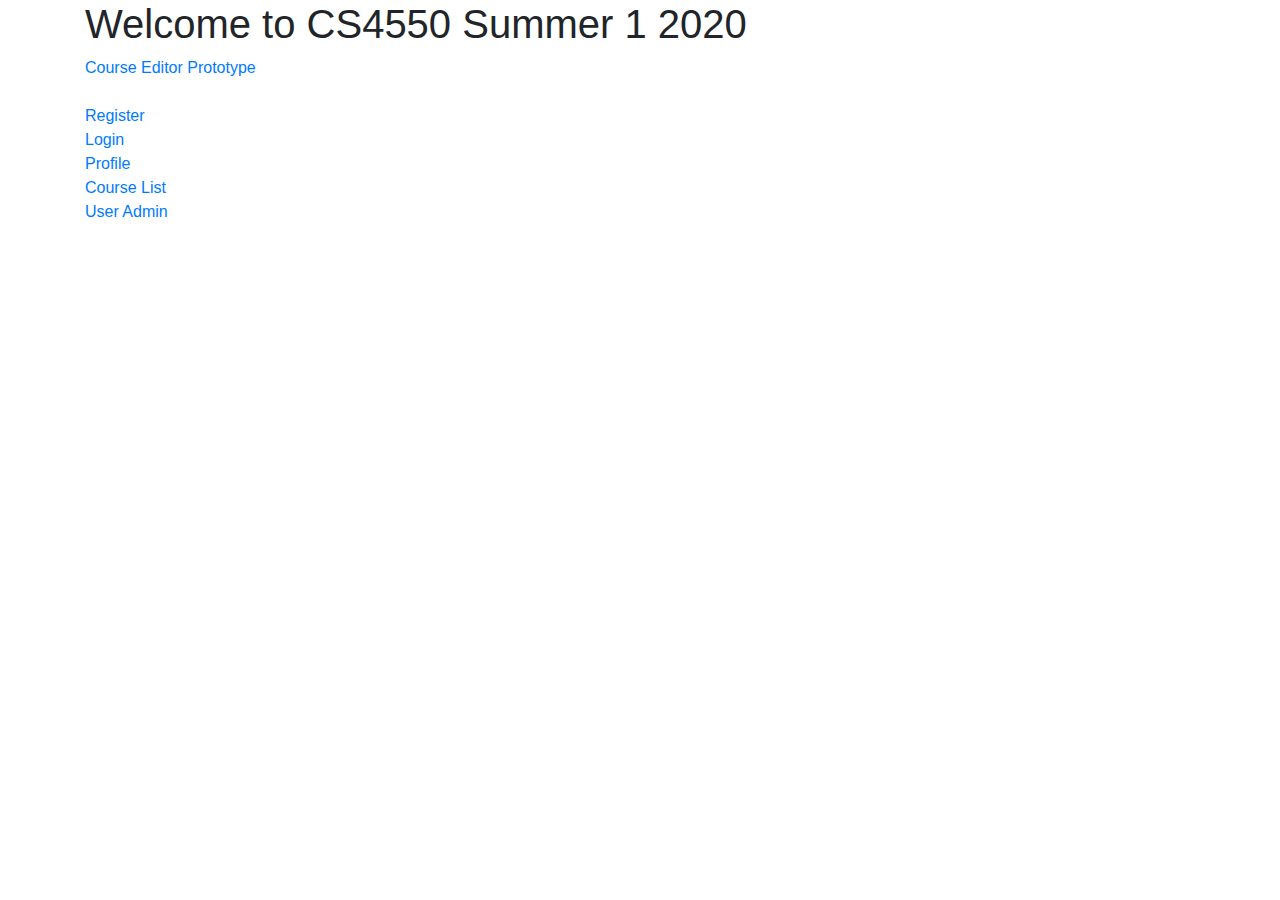
<file: cs4550-2020summer1-anuk1998-server-java/src/main/webapp/_index.html>
<!DOCTYPE html>
<html lang="en">
<head>
  <meta charset="UTF-8">
  <title>CS4550 Summer 1 2020 </title>

  <link href="https://stackpath.bootstrapcdn.com/bootstrap/4.4.1/css/bootstrap.min.css"
        rel="stylesheet"/>
</head>

<body>


<div class="container">

  <h1>
    Welcome to CS4550 Summer 1 2020
  </h1>
  <a href="course-editor/course-editor.template.client.html">
    Course Editor
  </a>

  <a href="prototype/index.html">
    Prototype
  </a>
  <br/>

  <br/>

  <a href="register/register.template.client.html">
    Register
  </a>
  <br/>

  <a href="login/login.template.client.html">
    Login
  </a>
  <br/>

  <a href="profile/profile.template.client.html">
    Profile
  </a>

  <br/>

  <a href="course-list/course-list.template.client.html">
    Course List
  </a>

<br/>

  <a href="user-admin/user-admin.template.client.html">
    User Admin
  </a>

  <br/>




</div>
</body>

</html>
</file>
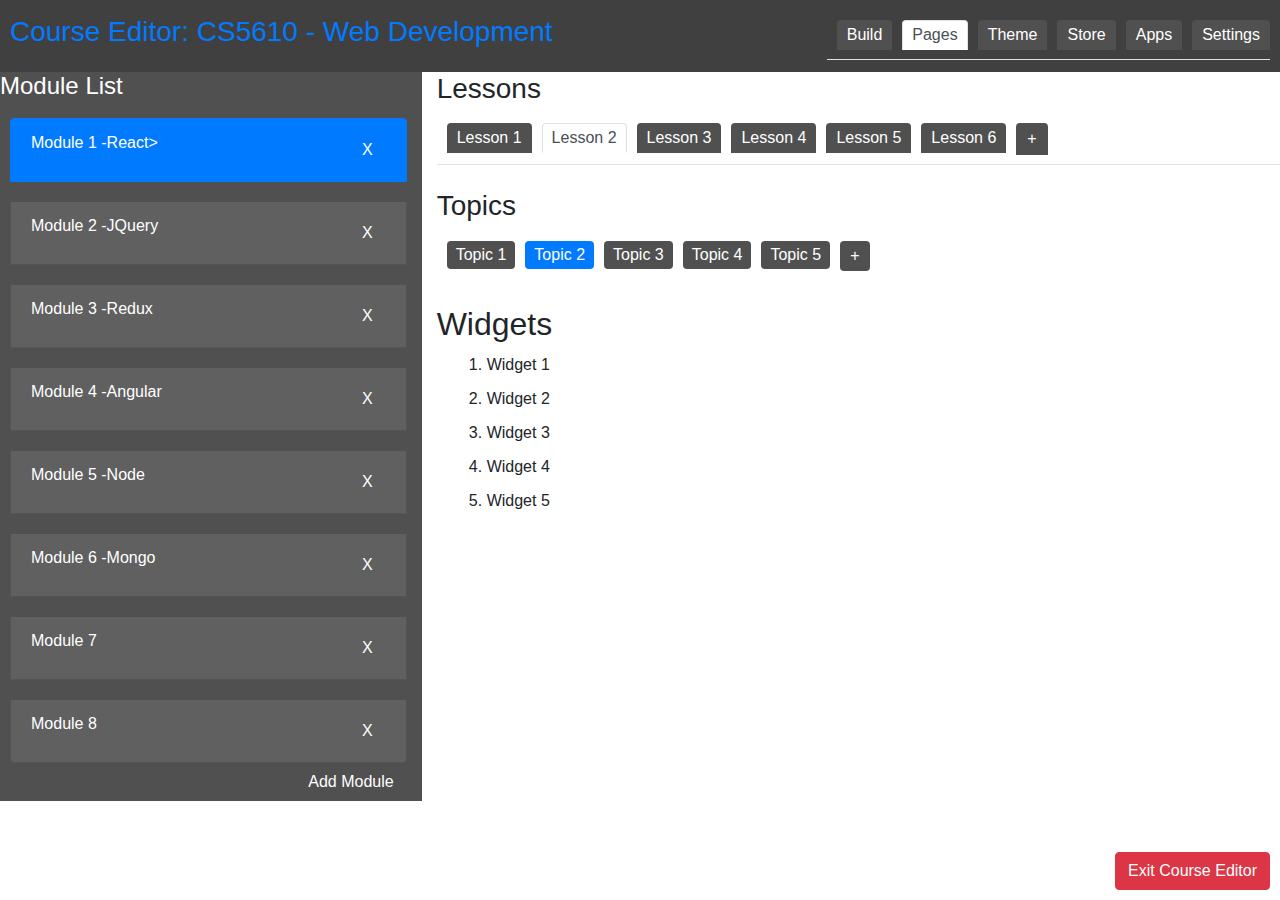
<file: cs4550-2020summer1-anuk1998-server-java/src/main/webapp/course-editor/course-editor.template.client.html>
<!DOCTYPE html>
<html lang="en">
<head>
  <meta charset="UTF-8">
  <title>Course Editor</title>


  <link href="https://stackpath.bootstrapcdn.com/bootstrap/4.4.1/css/bootstrap.min.css"
        rel="stylesheet"/>


  <link href="https://stackpath.bootstrapcdn.com/bootstrap/4.1.3/css/bootstrap.min.css"
        rel="stylesheet"/>


  <link href="../styles.css" rel="stylesheet"/>

  <link href="course-editor.style.client.css"
        rel="stylesheet"/>


</head>
<body>


<div class="course-header">


  <div>
    <a class="navbar-brand wbdv-course-title" href="#"><h3>Course Editor: CS5610 - Web
      Development</h3>
    </a>

    <ul class="nav nav-tabs float-right">
      <li class="nav-item">
        <a class="nav-link" href="#">Build</a>
      </li>
      <li class="nav-item wbdv-page-tab">
        <a class="nav-link active" href="#">Pages</a></li>
      <li class="nav-item">
        <a class="nav-link" href="#">Theme</a></li>
      <li class="nav-item">
        <a class="nav-link" href="#">Store</a></li>
      <li class="nav-item">
        <a class="nav-link" href="#">Apps</a></li>
      <li class="nav-item">
        <a class="nav-link" href="#">Settings</a>
      </li>
    </ul>
  </div>


  </h2>


</div>

<div class="row">
  <div class="col-4" style="background-color: rgb(80,80,80)">
    <div>
      <h4 style="color: white">
        Module List
      </h4>


      <ul class="list-group wbdv-module-list">
        <li class="list-group-item active module-x wbdv-module-item wbdv-module-item-title ">Module
          1 -React>
          <button
              class="btn btn-white float-right wbdv-module-item-delete-btn"
              type="submit"
              style="color:white">
            X
          </button>
        </li>

        <li class="list-group-item wbdv-module-item wbdv-module-item-title">Module 2 -JQuery
          <button
              class="btn btn-white float-right wbdv-module-item-delete-btn"
              type="submit"
              style="color:white">
            X
          </button>
        </li>
        <li class="list-group-item wbdv-module-item wbdv-module-item-title">Module 3 -Redux
          <button
              class="btn btn-white float-right wbdv-module-item-delete-btn"
              type="submit"
              style="color:white">
            X
          </button>
        </li>
        <li class="list-group-item wbdv-module-item wbdv-module-item-title">Module 4 -Angular
          <button
              class="btn btn-white float-right wbdv-module-item-delete-btn"
              type="submit"
              style="color:white">
            X
          </button>
        </li>
        <li class="list-group-item wbdv-module-item wbdv-module-item-title">Module 5 -Node
          <button
              class="btn btn-white float-right wbdv-module-item-delete-btn"
              type="submit"
              style="color:white">
            X
          </button>
        </li>
        <li class="list-group-item wbdv-module-item wbdv-module-item-title">Module 6 -Mongo
          <button
              class="btn btn-white float-right wbdv-module-item-delete-btn"
              type="submit"
              style="color:white">
            X
          </button>
        </li>
        <li class="list-group-item wbdv-module-item wbdv-module-item-title">Module 7
          <button
              class="btn btn-white float-right wbdv-module-item-delete-btn"
              type="submit"
              style="color:white">
            X
          </button>
        </li>
        <li class="list-group-item wbdv-module-item wbdv-module-item-title">Module 8
          <button
              class="btn btn-white float-right wbdv-module-item-delete-btn"
              type="submit"
              style="color:white">
            X
          </button>
        </li>
      </ul>


      <button
          class="btn btn-white float-right wbdv-module-item-add-btn"
          type="submit"
          style="color:white">
        Add Module
      </button>
    </div>
  </div>


  <div class="col-8">

    <div>

      <h3 id="lessons">
        Lessons
      </h3>
      <ul class="nav nav-tabs wbdv-lesson-tabs">
        <li class="nav-item">
          <a class="nav-link lessons wbdv-lesson-tabs" href="#">Lesson 1</a>
        </li>
        <li class="nav-item wbdv-page-tab">
          <a class="nav-link active wbdv-lesson-tabs" href="#">Lesson 2</a></li>
        <li class="nav-item">
          <a class="nav-link wbdv-lesson-tabs" href="#">Lesson 3</a></li>
        <li class="nav-item">
          <a class="nav-link wbdv-lesson-tabs" href="#">Lesson 4</a></li>
        <li class="nav-item wbdv-lesson-tabs">
          <a class="nav-link wbdv-lesson-tabs" href="#">Lesson 5</a></li>
        <li class="nav-item">
          <a class="nav-link wbdv-lesson-tabs" href="#">Lesson 6</a>
        </li>
        <li class="nav-item">
          <a class="nav-link " href="#">

            <button class="btn btn-default wbdv-lesson-add-btn">+</button>
          </a>
        </li>
      </ul>

    </div>

    </br>


    <div>
      <h3 id="topics">
        Topics
      </h3>

      <ul class="nav nav-pills wbdv-topic-pill-list">
        <li class="nav-item wbdv-topic-pill">
          <a class="nav-link " href="#">
            Topic 1</a></li>
        <li class="nav-item wbdv-topic-pill">
          <a class="nav-link active" href="#">
            Topic 2</a></li>
        <li class="nav-item wbdv-topic-pill">
          <a class="nav-link" href="#">
            Topic 3</a></li>
        <li class="nav-item wbdv-topic-pill">
          <a class="nav-link" href="#">
            Topic 4</a></li>
        <li class="nav-item wbdv-topic-pill">
          <a class="nav-link" href="#">
            Topic 5</a></li>
        <li class="nav-item ">
          <a class="nav-link" href="#">

            <button class="btn btn-default wbdv-topic-add-btn">+</button>


          </a></li>
        </li>

      </ul>


    </div>


    <br/>

    <div>
      <h2>
        Widgets
      </h2>

      <ol>
        <li>Widget 1</li>
        <li>Widget 2</li>
        <li>Widget 3</li>
        <li>Widget 4</li>
        <li>Widget 5</li>
      </ol>


    </div>


    <a href="../course-list/course-list.template.client.html">
      <button class="wbdv-bottom-right-10px btn btn-danger wbdv-course-editor wbdv-close">
        Exit Course Editor
      </button>
    </a>

  </div>


</div>


</body>


</html>
</file>
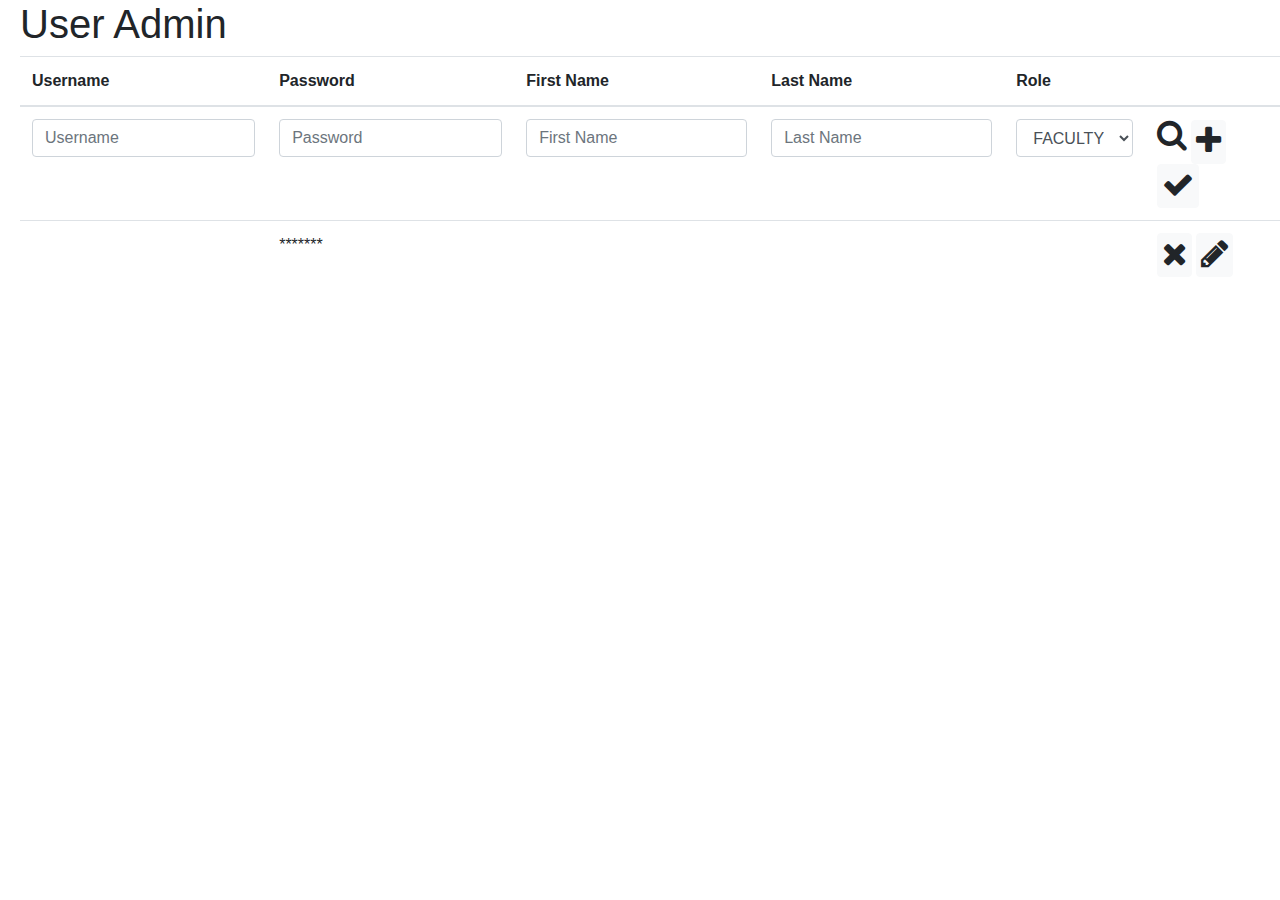
<file: cs4550-2020summer1-anuk1998-server-java/src/main/webapp/user-admin/user-admin.template.client.html>
<!DOCTYPE html>
<html lang="en">
<head>
  <meta charset="UTF-8">
  <title>User Admin</title>

  <link rel="stylesheet" href=
          "https://maxcdn.bootstrapcdn.com/bootstrap/4.0.0/css/bootstrap.min.css"/>
  <link rel="stylesheet" href=
          "https://maxcdn.bootstrapcdn.com/font-awesome/4.7.0/css/font-awesome.min.css"/>

  <link href="user-admin.style.client.css" rel="stylesheet" />

  <script
          src="https://code.jquery.com/jquery-3.5.1.min.js"
          integrity="sha256-9/aliU8dGd2tb6OSsuzixeV4y/faTqgFtohetphbbj0="
          crossorigin="anonymous"></script>
  <script src="../services/user-services.client.js"></script>
  <script src="user-admin.controller.client.js"></script>



</head>
<body style = "margin-left: 20px">
<h1>User Admin</h1>


<table class = "table">
  <thead style="border-spacing: 0">
  <tr>
    <th>Username</th>
    <th>Password</th>
    <th>First Name</th>
    <th>Last Name</th>
    <th>Role</th>
    <th></th>
  </tr>

  <tr>
    <td><input
            id="usernameFld" class="wbdv-username-fld form-control"
    placeholder = "Username"/></td>
    <td><input
            id="passwordFld" class="wbdv-password-fld form-control"
               placeholder = "Password"/></td>
    <td><input
            id="firstNameFld"class="wbdv-first-fld form-control"
               placeholder = "First Name"/></td>
    <td><input
            id="lastNameFld"class="wbdv-last-fld form-control"
               placeholder = "Last Name"/></td>
    <td>
      <select
              id="roleFld"
              class="wbdv-role-fld form-control">
        <option>FACULTY</option>
        <option>STUDENT</option>
        <option>ADMIN</option>

      </select>
    </td>

    <td>
      <i class="fa-2x fa fa-search wbdv-search"></i>
      <button class="wbdv-add-btn btn btn-light"><i
              class="fa-2x fa fa-plus wbdv-create"></i></button>
      <button class = "wbdv-update btn btn-light"><i class="fa-2x fa fa-check wbdv-update"></i>
        </button>
    </td>
  </tr>
  </thead>

  <tbody >
  <tr class="wbdv-user-row-template wbdv-tbody
wbdv-template wbdv-user wbdv-hidden">
    <td class="wbdv-username"></td>
    <td class="wbdv-password">*******</td>
    <td class="wbdv-first-name"></td>
    <td class="wbdv-last-name"></td>
    <td class="wbdv-role"></td>
    <td class="wbdv-controls wbdv-actions">
      <button class="wbdv-delete btn btn-light"><i id="wbdv-remove" class="fa-2x fa fa-times wbdv-remove"></i>
      </button>
      <button class="wbdv-edit btn btn-light"><i id="wbdv-edit" class="fa-2x fa fa-pencil wbdv-edit"></i>
      </button>
    </td>
  </tr>
  </tbody>
</table>

</body>
</html>
</file>
<file: cs4550-2020summer1-anuk1998-server-java/src/main/webapp/styles.css>

</file>
<file: cs4550-2020summer1-anuk1998-server-java/src/main/webapp/course-editor/course-editor.style.client.css>
li{
    margin-top: 10px;
    margin-left: 10px;

}

.list-group-item{
background-color: rgb(96,96,96);
color: white;
margin-bottom: 10px;
}

.nav-link {
background-color: rgb(80,80,80);
margin-bottom: 10px;
padding: 2px 9px;
color: white;
}

.course-header {
background-color: rgb(64,64,64);
padding: 10px;
}

.wbdv-lesson-add-btn {
padding: .0px;
color: white;
}

.wbdv-topic-add-btn {
padding: .0px;
color: white;
}

.wbdv-bottom-right-10px {
position: fixed;
bottom:10px;
right: 10px;
}
</file>
<file: cs4550-2020summer1-anuk1998-server-java/src/main/webapp/user-admin/user-admin.style.client.css>
.btn-light {
  padding: 4px;
}
</file>
